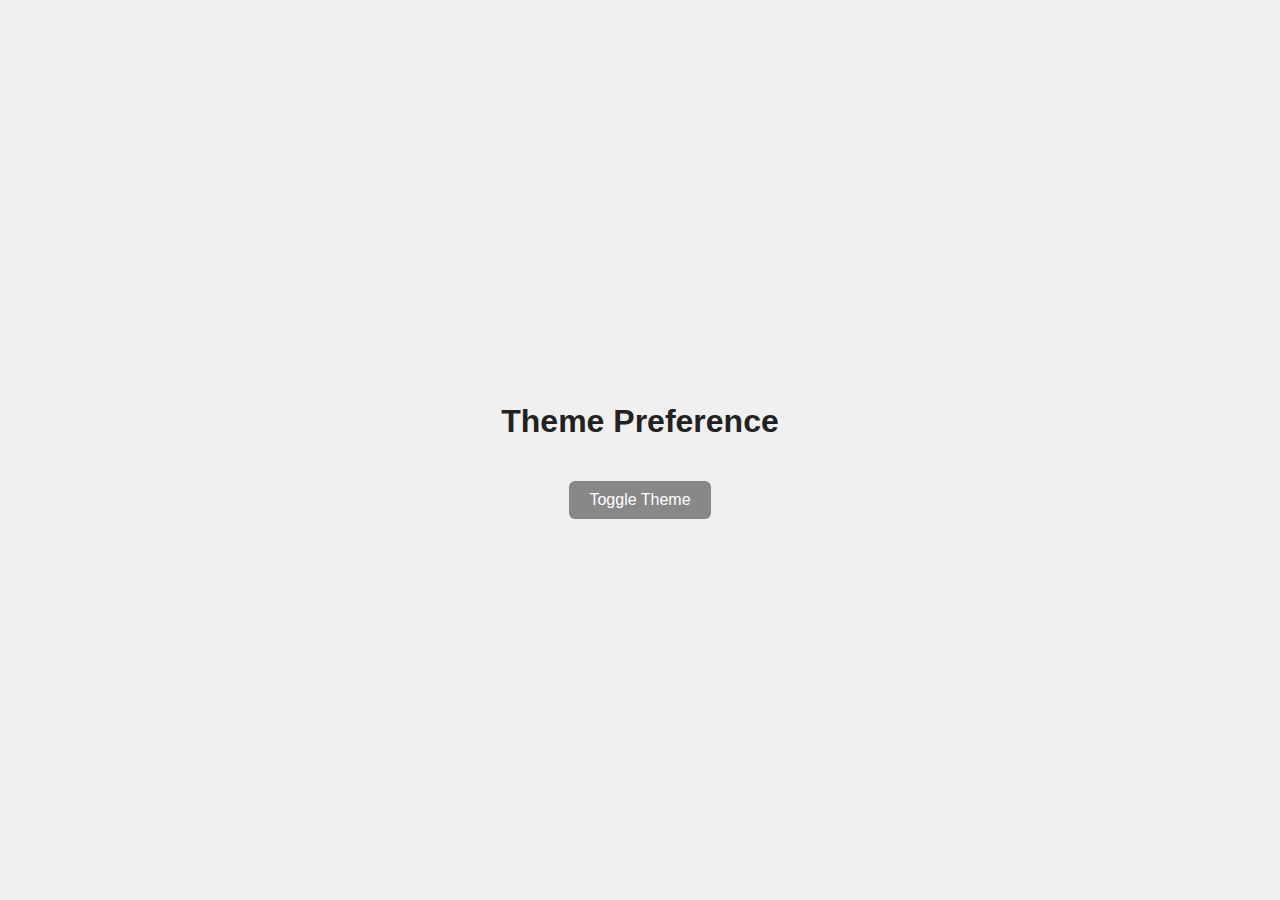
<file: Learning JS/index.html>
<!DOCTYPE html>
<html lang="en">
<head>
  <meta charset="UTF-8" />
  <meta name="viewport" content="width=device-width, initial-scale=1.0"/>
  <title>Theme Preference</title>
  <link rel="stylesheet" href="style.css" />
</head>
<body>
  <div class="container">
    <h1>Theme Preference</h1>
    <button id="toggleTheme">Toggle Theme</button>
  </div>

  <script src="script.js"></script>
</body>
</html>
</file>
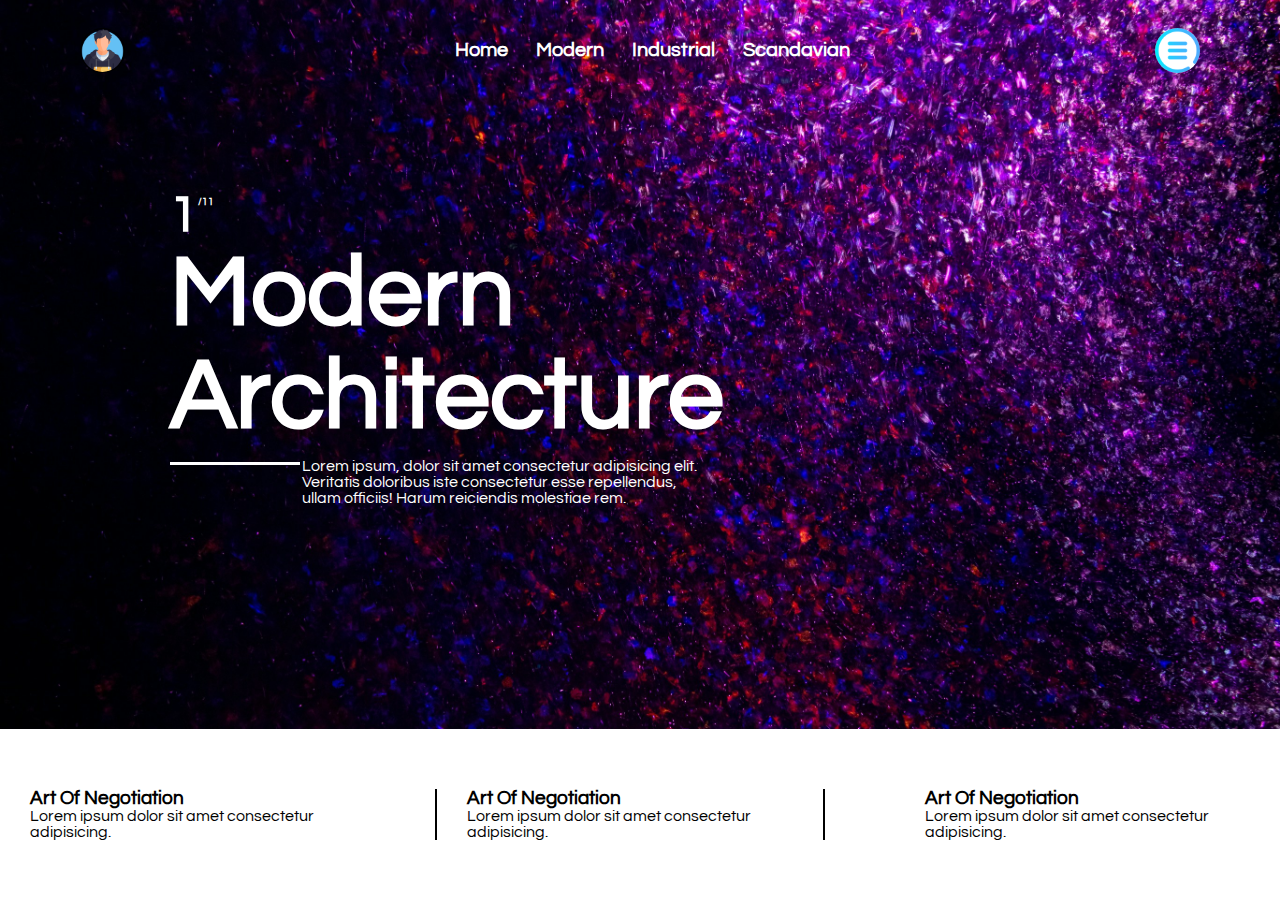
<file: modern architecture/Index.html>
<!DOCTYPE html>
<html lang="en">
<head>
    <meta charset="UTF-8">
    <meta name="viewport" content="width=device-width, initial-scale=1.0">
    <title>Modern Project</title>
    <link rel="stylesheet" href="style.css">
</head>
<body>
    <div id="wrapper">
        <div id="nav">
            <div id="profile"></div>
            <div id="navlink">
                <a href="">Home</a>
                <a id="active" href="">Modern</a>
                <a href="">Industrial</a>
                <a href="">Scandavian</a>
            </div>
            <div id="menu"></div>
        </div>
        <div id="hero">
            <h6>
                <span id="span1">1</span>
                <span id="span2">/11</span>
            </h6>
            <h1>Modern <br> Architecture</h1>
            <div id="subhero">
                <div id="line"></div>
                <p>Lorem ipsum, dolor sit amet consectetur adipisicing elit. <br> Veritatis doloribus iste consectetur esse repellendus, <br>ullam officiis! Harum reiciendis molestiae rem.</p>
            </div>
        </div>
        <div id="bottom">
            <div id="head1">
                <h3 id="headin1">Art Of Negotiation</h3>
                <p>Lorem ipsum dolor sit amet consectetur adipisicing.</p>
                
            </div>
            <div id="head2">
                <h3 id="headin2">Art Of Negotiation</h3>
                <p>Lorem ipsum dolor sit amet consectetur adipisicing.</p>

            </div>
            <div id="head3">
                <h3 id="headin3">Art Of Negotiation</h3>
                <p>Lorem ipsum dolor sit amet consectetur adipisicing.</p>

            </div>
        </div>
    </div>
</body>
</html>
</file>
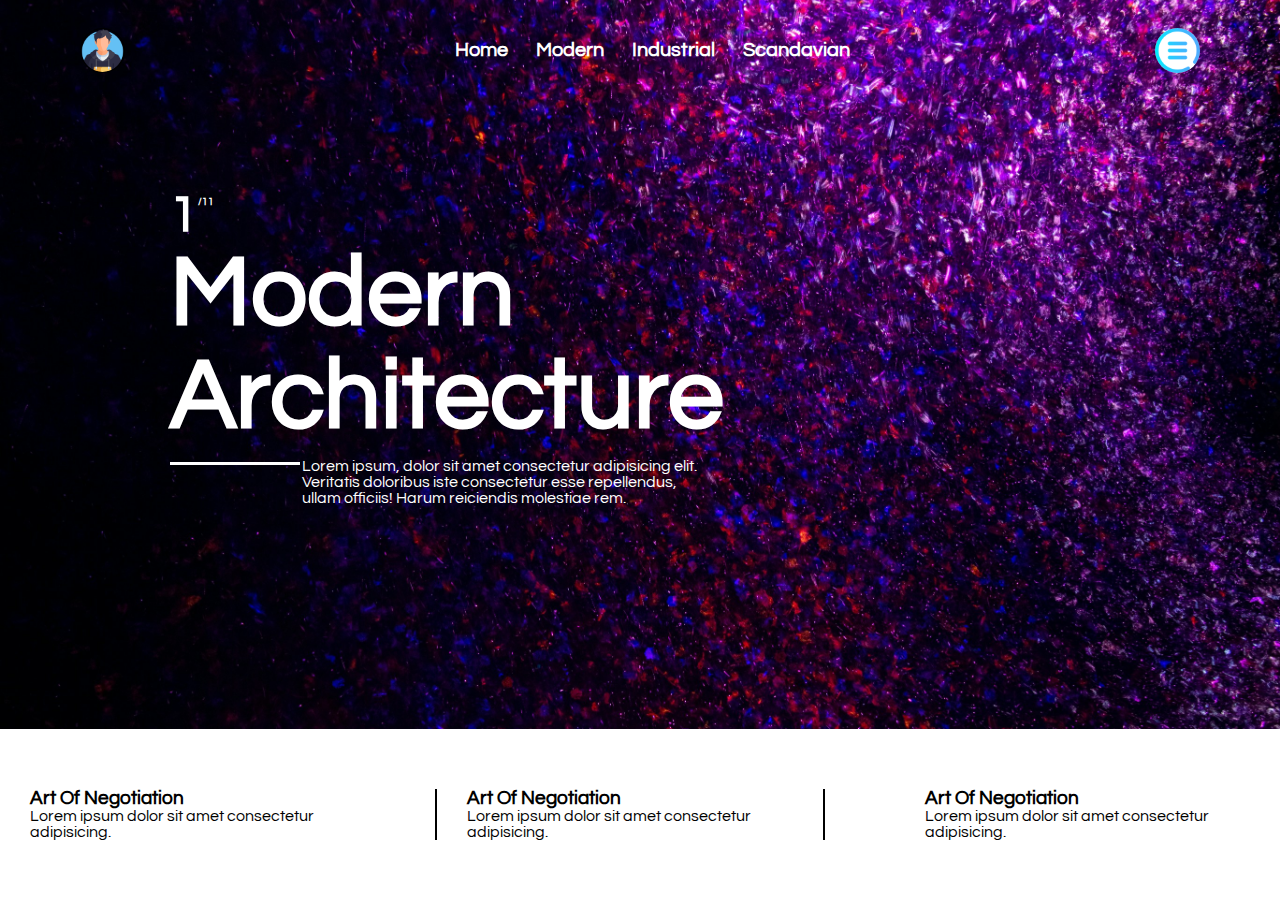
<file: Assignments/modern architecture/Index.html>
<!DOCTYPE html>
<html lang="en">
<head>
    <meta charset="UTF-8">
    <meta name="viewport" content="width=device-width, initial-scale=1.0">
    <title>Modern Project</title>
    <link rel="stylesheet" href="style.css">
</head>
<body>
    <div id="wrapper">
        <div id="nav">
            <div id="profile"></div>
            <div id="navlink">
                <a href="">Home</a>
                <a id="active" href="">Modern</a>
                <a href="">Industrial</a>
                <a href="">Scandavian</a>
            </div>
            <div id="menu"></div>
        </div>
        <div id="hero">
            <h6>
                <span id="span1">1</span>
                <span id="span2">/11</span>
            </h6>
            <h1>Modern <br> Architecture</h1>
            <div id="subhero">
                <div id="line"></div>
                <p>Lorem ipsum, dolor sit amet consectetur adipisicing elit. <br> Veritatis doloribus iste consectetur esse repellendus, <br>ullam officiis! Harum reiciendis molestiae rem.</p>
            </div>
        </div>
        <div id="bottom">
            <div id="head1">
                <h3 id="headin1">Art Of Negotiation</h3>
                <p>Lorem ipsum dolor sit amet consectetur adipisicing.</p>
                
            </div>
            <div id="head2">
                <h3 id="headin2">Art Of Negotiation</h3>
                <p>Lorem ipsum dolor sit amet consectetur adipisicing.</p>

            </div>
            <div id="head3">
                <h3 id="headin3">Art Of Negotiation</h3>
                <p>Lorem ipsum dolor sit amet consectetur adipisicing.</p>

            </div>
        </div>
    </div>
</body>
</html>
</file>
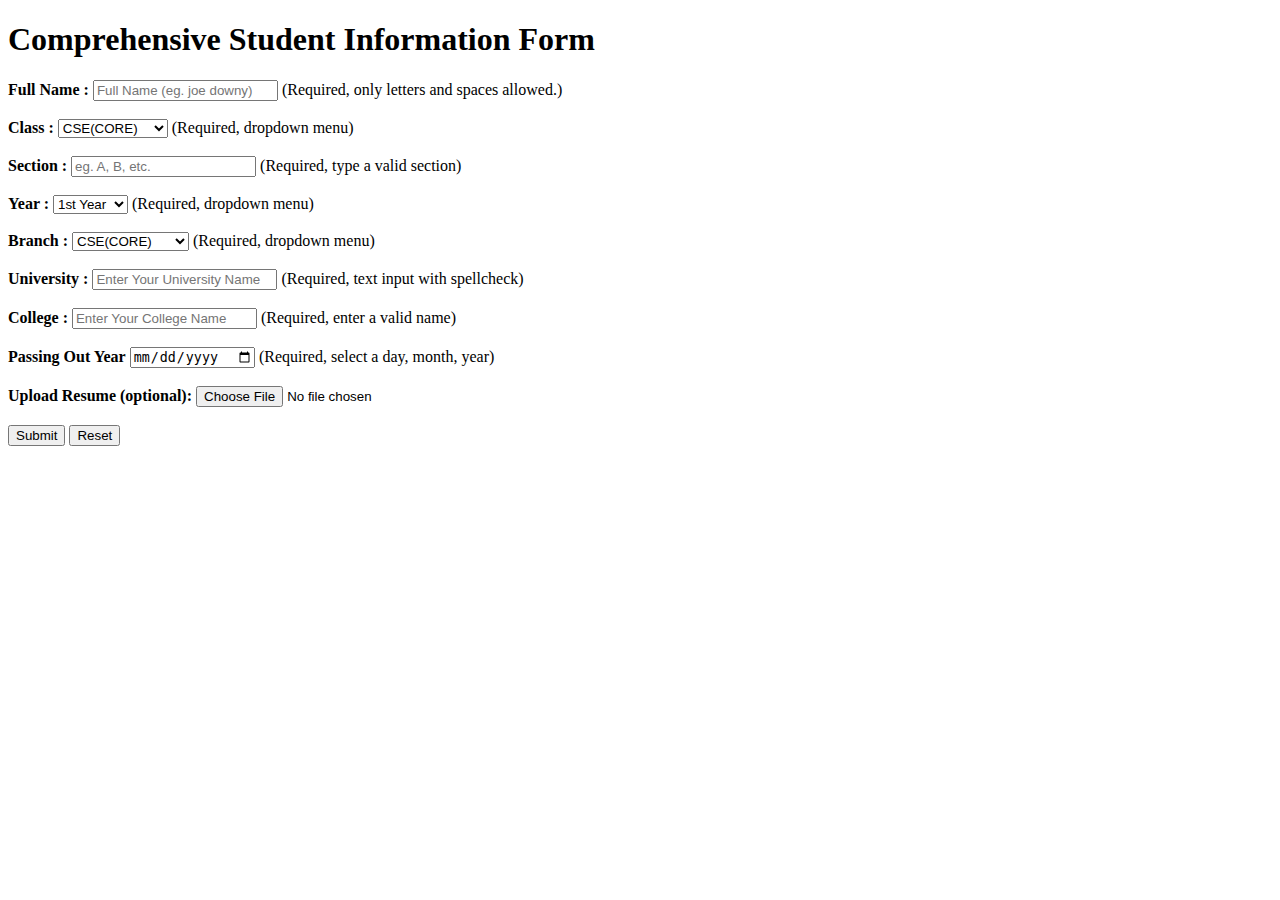
<file: Comprehensive Student Information Form.html>
<!DOCTYPE html>
<html lang="en">
<head>
    <meta charset="UTF-8">
    <meta name="viewport" content="width=device-width, initial-scale=1.0">
    <title>INFORMATION FORM</title>
</head>
<body>
    <div class="container">
        <form action="google.com">
            <h1>Comprehensive Student Information Form</h1>

            <label for="fullname"><b>Full Name :</b></label>
            
            <input type="text" placeholder="Full Name (eg. joe downy)"> (Required, only letters and spaces allowed.)
            
            <br><br>

            <label for="class" ><b>Class :</b></label>
            
            <select name="class" id="class">
                <option value="cse(core)">CSE(CORE)</option>
                <option value="cse(ai/ml)">CSE (AI/ML)</option>
                <option value="mechanical">MECHANICAL</option>
                <option value="civil">CIVIL</option>
              </select> (Required, dropdown menu)
              
              <br><br>

              <label for="sec"><b>Section :</b></label>
              
              <input type="text" placeholder="eg. A, B, etc."> (Required, type a valid section)
              
              <br><br>

              <label for="year"><b>Year :</b></label>
              
              <select name="class" id="class">
                <option value="1st Year">1st Year</option>
                <option value="2nd Year">2nd Year</option>
                <option value="3rd Year">3rd Year</option>
                <option value="4th Year">4th Year</option>
              </select> (Required, dropdown menu)
              
              <br><br>

              <label for="branch"><b>Branch :</b></label>
              
              <select name="class" id="class">
                <option value="cse(core)">CSE(CORE)</option>
                <option value="cse(ai/ml)">CSE (AI/ML)</option>
                <option value="mechanical">MECHANICAL</option>
                <option value="civil">CIVIL</option>
                <option value="electronics">ELECTRONICS</option>
              </select> (Required, dropdown menu)
              
              <br><br>

              <label for="university"><b>University :</b></label>
              
              <input type="text" placeholder="Enter Your University Name "> (Required, text input with spellcheck)
              
              <br><br>
              
              <label for="college"><b>College :</b></label>
              
              <input type="text" placeholder="Enter Your College Name "> (Required, enter a valid name)
              
              <br><br>

              <label for="passing year"><b>Passing Out Year</b></label>
              
              <input type="date" id="date" class="passing date"> (Required, select a day, month, year)
              
              <br><br>

              <label for="resume"><b>Upload Resume (optional):</b></label>
              
              <input type="file"> 
              
              <br><br>

              <input type="submit">
              <input type="reset">
        </form>
    </div>
</body>
</html>
</file>
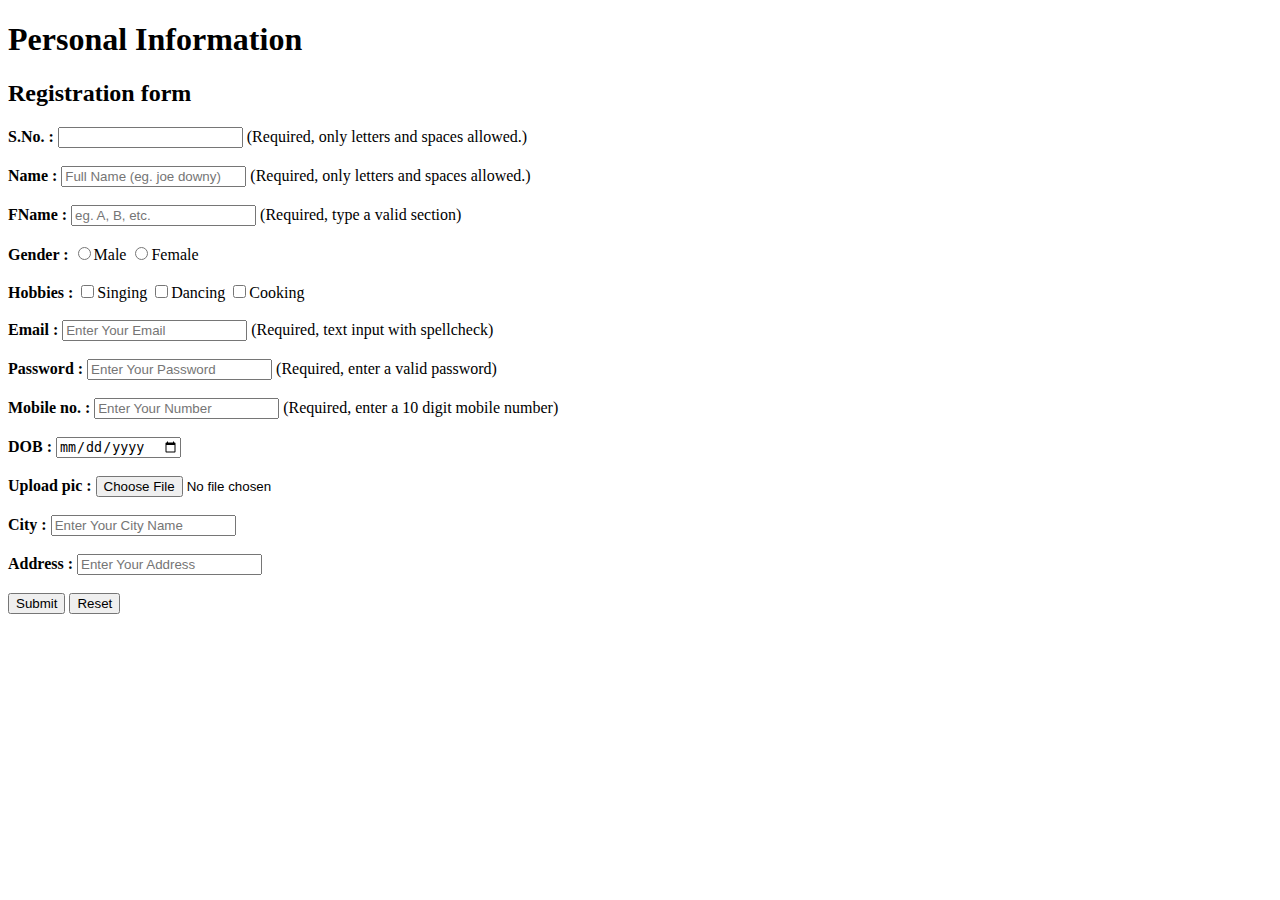
<file: index2.html>
<!DOCTYPE html>
<html lang="en">
<head>
    <meta charset="UTF-8">
    <meta name="viewport" content="width=device-width, initial-scale=1.0">
    <title>INFORMATION FORM</title>
</head>
<body>
    <div class="container">
        <form action="google.com">
            <h1>Personal Information</h1>
            <h2>Registration form</h2>

            <label for="serial number"><b>S.No. :</b></label>
            
            <input type="text" > (Required, only letters and spaces allowed.)
            
            <br><br>

            <label for="Name" ><b>Name :</b></label>
            
            <input type="text" placeholder="Full Name (eg. joe downy)"> (Required, only letters and spaces allowed.)
            
            <br><br>

              <label for="fname"><b>FName :</b></label>
              
              <input type="text" placeholder="eg. A, B, etc."> (Required, type a valid section)
              
              <br><br>

              <label for="gender"><b>Gender :</b></label>
              <input type="radio">Male
              <input type="radio">Female
              <br><br>

              <label for="hobby"><b>Hobbies :</b></label>
              
              <input type="checkbox">Singing
              <input type="checkbox">Dancing
              <input type="checkbox">Cooking
              <br><br>

              <label for="email"><b>Email :</b></label>
              
              <input type="text" placeholder="Enter Your Email "> (Required, text input with spellcheck)
              
              <br><br>
              
              <label for="pass"><b>Password :</b></label>
              
              <input type="text" placeholder="Enter Your Password "> (Required, enter a valid password)
              
              <br><br>

              <label for="number"><b>Mobile no. :</b></label>
              
              <input type="number" placeholder="Enter Your Number"> (Required, enter a 10 digit mobile number)
              
              <br><br>

              <label for="date of birth"><b>DOB :</b></label>
              
              <input type="date">
              <br><br>

              <label for="picture"><b>Upload pic :</b></label>

              <input type="file">
              <br><br>
              
              <label for="city"><b>City :</b></label>
              <input type="text" placeholder="Enter Your City Name">
              <br><br>

              <label for="address"><b>Address :</b></label>
              <input type="text" placeholder="Enter Your Address ">
              <br><br>
              <input type="submit">
              <input type="reset">
        </form>
    </div>
</body>
</html>
</file>
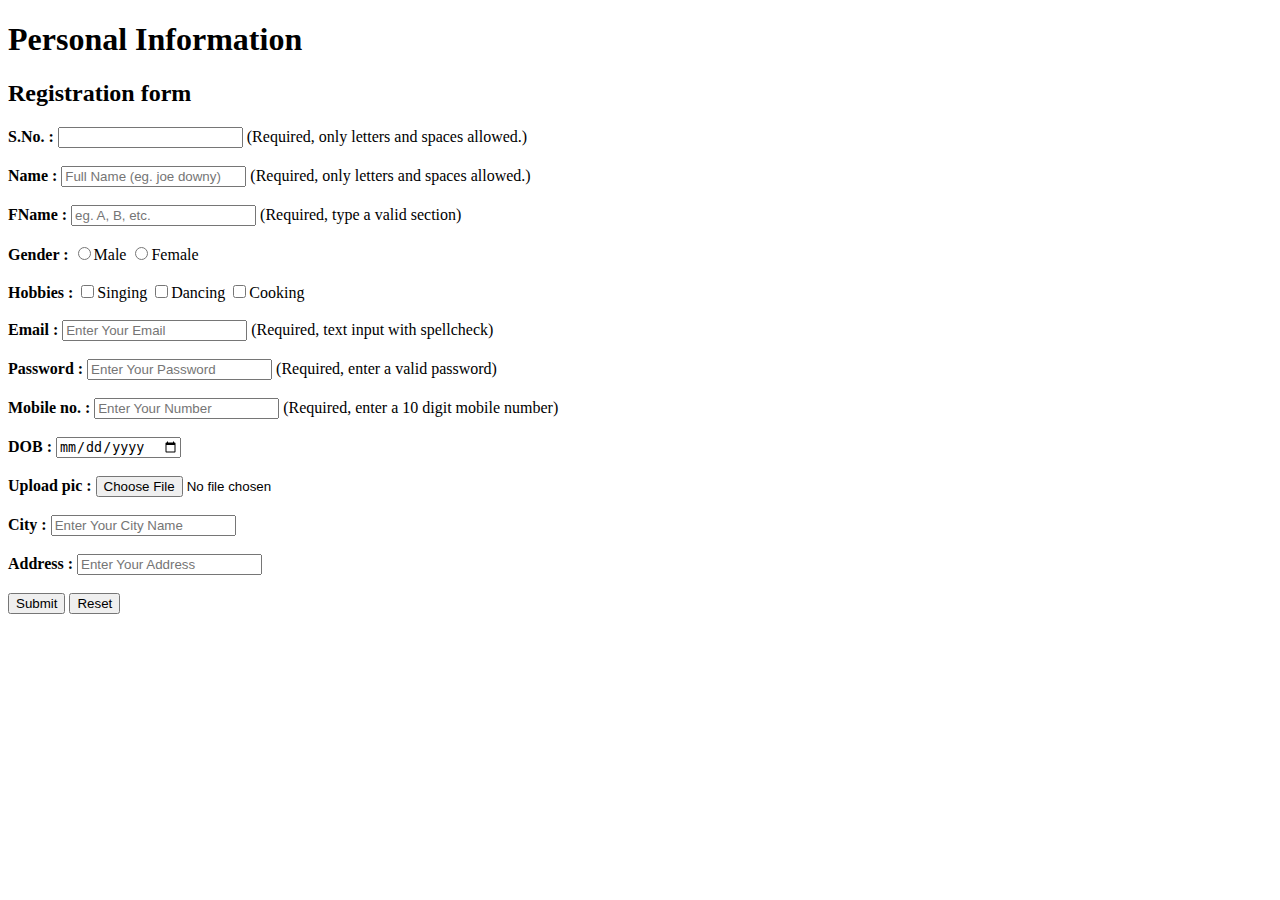
<file: INFORMATION FORM.html>
<!DOCTYPE html>
<html lang="en">
<head>
    <meta charset="UTF-8">
    <meta name="viewport" content="width=device-width, initial-scale=1.0">
    <title>INFORMATION FORM</title>
</head>
<body>
    <div class="container">
        <form action="google.com">
            <h1>Personal Information</h1>
            <h2>Registration form</h2>

            <label for="serial number"><b>S.No. :</b></label>
            
            <input type="text" > (Required, only letters and spaces allowed.)
            
            <br><br>

            <label for="Name" ><b>Name :</b></label>
            
            <input type="text" placeholder="Full Name (eg. joe downy)"> (Required, only letters and spaces allowed.)
            
            <br><br>

              <label for="fname"><b>FName :</b></label>
              
              <input type="text" placeholder="eg. A, B, etc."> (Required, type a valid section)
              
              <br><br>

              <label for="gender"><b>Gender :</b></label>
              <input type="radio">Male
              <input type="radio">Female
              <br><br>

              <label for="hobby"><b>Hobbies :</b></label>
              
              <input type="checkbox">Singing
              <input type="checkbox">Dancing
              <input type="checkbox">Cooking
              <br><br>

              <label for="email"><b>Email :</b></label>
              
              <input type="text" placeholder="Enter Your Email "> (Required, text input with spellcheck)
              
              <br><br>
              
              <label for="pass"><b>Password :</b></label>
              
              <input type="text" placeholder="Enter Your Password "> (Required, enter a valid password)
              
              <br><br>

              <label for="number"><b>Mobile no. :</b></label>
              
              <input type="number" placeholder="Enter Your Number"> (Required, enter a 10 digit mobile number)
              
              <br><br>

              <label for="date of birth"><b>DOB :</b></label>
              
              <input type="date">
              <br><br>

              <label for="picture"><b>Upload pic :</b></label>

              <input type="file">
              <br><br>
              
              <label for="city"><b>City :</b></label>
              <input type="text" placeholder="Enter Your City Name">
              <br><br>

              <label for="address"><b>Address :</b></label>
              <input type="text" placeholder="Enter Your Address ">
              <br><br>
              <input type="submit">
              <input type="reset">
        </form>
    </div>
</body>
</html>
</file>
<file: Learning JS/style.css>
body {
  margin: 0;
  padding: 0;
  font-family: 'Segoe UI', sans-serif;
  display: flex;
  justify-content: center;
  align-items: center;
  height: 100vh;
  transition: background-color 0.3s, color 0.3s;
}

body.light {
  background-color: #f0f0f0;
  color: #222;
}

body.dark {
  background-color: #1e1e1e;
  color: #fff;
}

.container {
  text-align: center;
}

button {
  margin-top: 20px;
  padding: 10px 20px;
  font-size: 16px;
  background-color: #888;
  border: none;
  border-radius: 6px;
  cursor: pointer;
  color: white;
  transition: background-color 0.3s;
}

button:hover {
  background-color: #666;
}
</file>
<file: modern architecture/style.css>
@import url('https://fonts.googleapis.com/css2?family=Questrial&display=swap');

* {
    padding: 0;
    box-sizing: border-box;
    margin: 0;
}

html, body {
    width: 100%;
    height: 100%;
    font-family: "Questrial", sans-serif;
}

#wrapper {
    position: relative;
    width: 100%;
    height: 100%;
    background-image: url(./pictures/solen-feyissa-PIV8HnLGNsk-unsplash.jpg);
    background-size: cover;
    background-position: center;
    overflow-y: auto;
}

#wrapper #nav {
    padding: 0 80px;
    width: 100%;
    height: 100px;
    display: flex;
    justify-content: space-between;
    align-items: center;
    background-color: transparent;
}

#nav #navlinks {
    position: absolute;
    left: 50%;
    bottom: 50%;
    transform: translate(-50%, -50%);
}

#nav #menu {
    display: flex;
    align-items: center;
    justify-content: center;
    width: 45px;
    height: 45px;
    background-color: white;
    border-radius: 52%;
    background-image: url(./pictures/menu.png);
    background-size: 100%;
    background-position: cover;
}

#modern {
    text-decoration: underline 3px rgb(0, 0, 0);
}

#navlink a {
    position: relative;
    margin-left: 25px;
    margin-top: 40px;
    /* background-color: aliceblue; */
    color: white; /* Keeps text color white */
    font-size: 20px;
    font-weight: 700; /* Removed 'px' from font-weight, as it's not valid */
    text-decoration: none; /* Remove default underline */
}

#navlink a::after {
    content: "";
    position: absolute;
    bottom: -5px; /* Adjust the vertical distance of the underline */
    left: 0;
    width: 100%; /* Full width of the link */
    height: 2px; /* Thickness of the underline */
    background-color: white; /* White underline */
    transform: scaleX(0); /*Initially hidden*/
    transform-origin: left; /*Animation starts from the left */
    transition: transform 0.3s ease; /*Smooth transition for the animation */
}

#navlink a:hover::after {
    transform: scaleX(1); /* Display underline on hover */
}


#nav #profile {
    display: flex;
    align-items: center;
    justify-content: center;
    width: 45px;
    height: 45px;
    background-color: transparent;
    border-radius: 52%;
    background-image: url(./pictures/boy.png);
    background-size: 100%;
    background-position: cover;
    border: 1px solid black;
}

#bottom {
    position: fixed;
    bottom: 0;
    display: flex;
    background-color: white;
    padding: 30px;
    padding-top: 60px;
    padding-bottom: 60px;
    z-index: 10;
    width: fit-content;
    overflow: hidden;
}

#bottom h3{
    justify-content: center;
    align-items: center ;
}

#head1 {
    padding-left: -20px;
    padding-right: 40px;
    margin-right: 40px;
}

#head2 {
    padding-right: 30px;
    margin-right: 30px;
}

#head3 {
    padding-left: 40px;
    margin-left: 30px;
}

#head2 {
    border-left: 2px solid black;
    border-right: 2px solid black;
    padding-left: 30px;
}

#hero {
    margin-top: 90px;
    margin-left: 170px;
}

#hero h1 {
    color: white;
    font-size: 100px;
}

#hero h6 {
    color: white;
    display: flex;
    flex-direction: row;
    align-items: flex-start;
}

#hero h6 #span1 {
    font-size: 50px;
}

#hero h6 #span2 {
    align-self: flex-start;
    font-size: 10px;
    margin-top: 7px;
}

#subhero {
    display: flex;
    overflow: hidden;
    height: 50px;
    width: fit-content;
    margin-top: 10px;
    color: white;
}

#subhero #line {
    margin-top: 0.8%;
    margin-right: 2px;
    height: 3px;
    width: 130px;
    background-color: white;
}
</file>
<file: Assignments/modern architecture/style.css>
@import url('https://fonts.googleapis.com/css2?family=Questrial&display=swap');

* {
    padding: 0;
    box-sizing: border-box;
    margin: 0;
}

html, body {
    width: 100%;
    height: 100%;
    font-family: "Questrial", sans-serif;
}

#wrapper {
    position: relative;
    width: 100%;
    height: 100%;
    background-image: url(./pictures/solen-feyissa-PIV8HnLGNsk-unsplash.jpg);
    background-size: cover;
    background-position: center;
    overflow-y: auto;
}

#wrapper #nav {
    padding: 0 80px;
    width: 100%;
    height: 100px;
    display: flex;
    justify-content: space-between;
    align-items: center;
    background-color: transparent;
}

#nav #navlinks {
    position: absolute;
    left: 50%;
    bottom: 50%;
    transform: translate(-50%, -50%);
}

#nav #menu {
    display: flex;
    align-items: center;
    justify-content: center;
    width: 45px;
    height: 45px;
    background-color: white;
    border-radius: 52%;
    background-image: url(./pictures/menu.png);
    background-size: 100%;
    background-position: cover;
}

#modern {
    text-decoration: underline 3px rgb(0, 0, 0);
}

#navlink a {
    position: relative;
    margin-left: 25px;
    margin-top: 40px;
    /* background-color: aliceblue; */
    color: white; /* Keeps text color white */
    font-size: 20px;
    font-weight: 700; /* Removed 'px' from font-weight, as it's not valid */
    text-decoration: none; /* Remove default underline */
}

#navlink a::after {
    content: "";
    position: absolute;
    bottom: -5px; /* Adjust the vertical distance of the underline */
    left: 0;
    width: 100%; /* Full width of the link */
    height: 2px; /* Thickness of the underline */
    background-color: white; /* White underline */
    transform: scaleX(0); /*Initially hidden*/
    transform-origin: left; /*Animation starts from the left */
    transition: transform 0.3s ease; /*Smooth transition for the animation */
}

#navlink a:hover::after {
    transform: scaleX(1); /* Display underline on hover */
}


#nav #profile {
    display: flex;
    align-items: center;
    justify-content: center;
    width: 45px;
    height: 45px;
    background-color: transparent;
    border-radius: 52%;
    background-image: url(./pictures/boy.png);
    background-size: 100%;
    background-position: cover;
    border: 1px solid black;
}

#bottom {
    position: fixed;
    bottom: 0;
    display: flex;
    background-color: white;
    padding: 30px;
    padding-top: 60px;
    padding-bottom: 60px;
    z-index: 10;
    width: fit-content;
    overflow: hidden;
}

#bottom h3{
    justify-content: center;
    align-items: center ;
}

#head1 {
    padding-left: -20px;
    padding-right: 40px;
    margin-right: 40px;
}

#head2 {
    padding-right: 30px;
    margin-right: 30px;
}

#head3 {
    padding-left: 40px;
    margin-left: 30px;
}

#head2 {
    border-left: 2px solid black;
    border-right: 2px solid black;
    padding-left: 30px;
}

#hero {
    margin-top: 90px;
    margin-left: 170px;
}

#hero h1 {
    color: white;
    font-size: 100px;
}

#hero h6 {
    color: white;
    display: flex;
    flex-direction: row;
    align-items: flex-start;
}

#hero h6 #span1 {
    font-size: 50px;
}

#hero h6 #span2 {
    align-self: flex-start;
    font-size: 10px;
    margin-top: 7px;
}

#subhero {
    display: flex;
    overflow: hidden;
    height: 50px;
    width: fit-content;
    margin-top: 10px;
    color: white;
}

#subhero #line {
    margin-top: 0.8%;
    margin-right: 2px;
    height: 3px;
    width: 130px;
    background-color: white;
}
</file>
